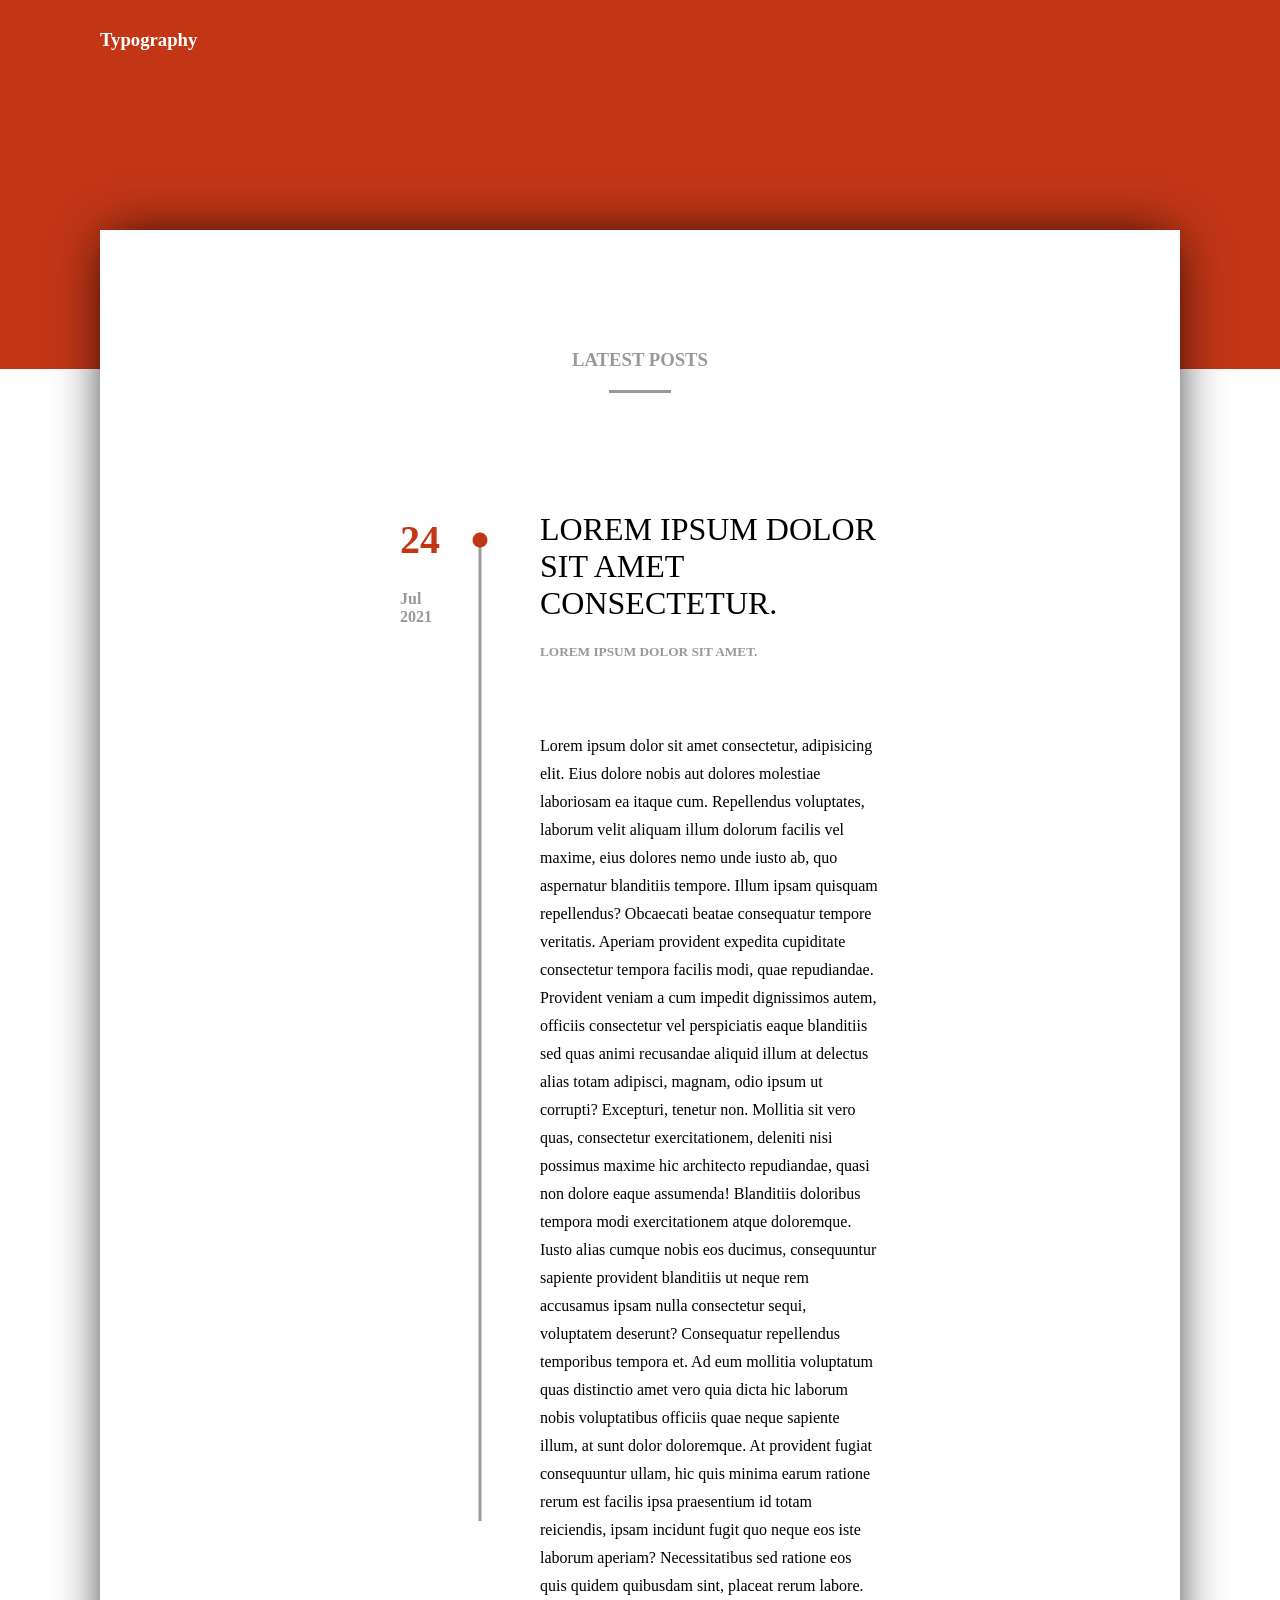
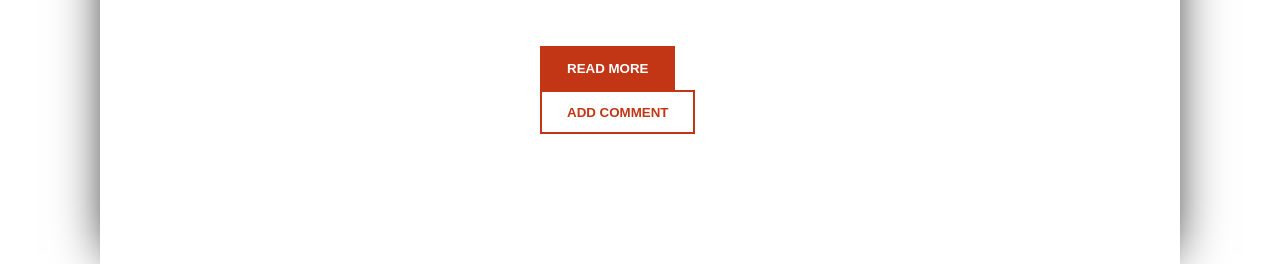
<file: index.html>
<!DOCTYPE html>
<html lang="en">
<head>
    <meta charset="UTF-8">
    <meta http-equiv="X-UA-Compatible" content="IE=edge">
    <meta name="viewport" content="width=device-width, initial-scale=1.0">
    <title>Document</title>
    <link rel="stylesheet" href="css/style.css">
</head>
<body>
    <div class="main">
        <h3>Typography</h3>
    </div>
    <div class="content">
        <h3>Latest Posts</h3>
        <div class="article">
            <div class="col1">
                <h1>24</h1>
                <h4>Jul 2021</h4>
            </div>
            <div class="col2">
                <h1>Lorem ipsum dolor sit amet consectetur.</h1>
                <h5>Lorem ipsum dolor sit amet.</h5>
                <p>
                    Lorem ipsum dolor sit amet consectetur, adipisicing elit. Eius dolore nobis aut dolores molestiae laboriosam ea itaque cum. Repellendus voluptates, laborum velit aliquam illum dolorum facilis vel maxime, eius dolores nemo unde iusto ab, quo aspernatur blanditiis tempore. Illum ipsam quisquam repellendus? Obcaecati beatae consequatur tempore veritatis. Aperiam provident expedita cupiditate consectetur tempora facilis modi, quae repudiandae. Provident veniam a cum impedit dignissimos autem, officiis consectetur vel perspiciatis eaque blanditiis sed quas animi recusandae aliquid illum at delectus alias totam adipisci, magnam, odio ipsum ut corrupti? Excepturi, tenetur non. Mollitia sit vero quas, consectetur exercitationem, deleniti nisi possimus maxime hic architecto repudiandae, quasi non dolore eaque assumenda! Blanditiis doloribus tempora modi exercitationem atque doloremque. Iusto alias cumque nobis eos ducimus, consequuntur sapiente provident blanditiis ut neque rem accusamus ipsam nulla consectetur sequi, voluptatem deserunt? Consequatur repellendus temporibus tempora et. Ad eum mollitia voluptatum quas distinctio amet vero quia dicta hic laborum nobis voluptatibus officiis quae neque sapiente illum, at sunt dolor doloremque. At provident fugiat consequuntur ullam, hic quis minima earum ratione rerum est facilis ipsa praesentium id totam reiciendis, ipsam incidunt fugit quo neque eos iste laborum aperiam? Necessitatibus sed ratione eos quis quidem quibusdam sint, placeat rerum labore.
                </p>
                <div class="buttons">
                    <button>Read more</button><button>Add Comment</button>
                </div>
            </div>
        </div>
    </div>
</body>
</html>
</file>
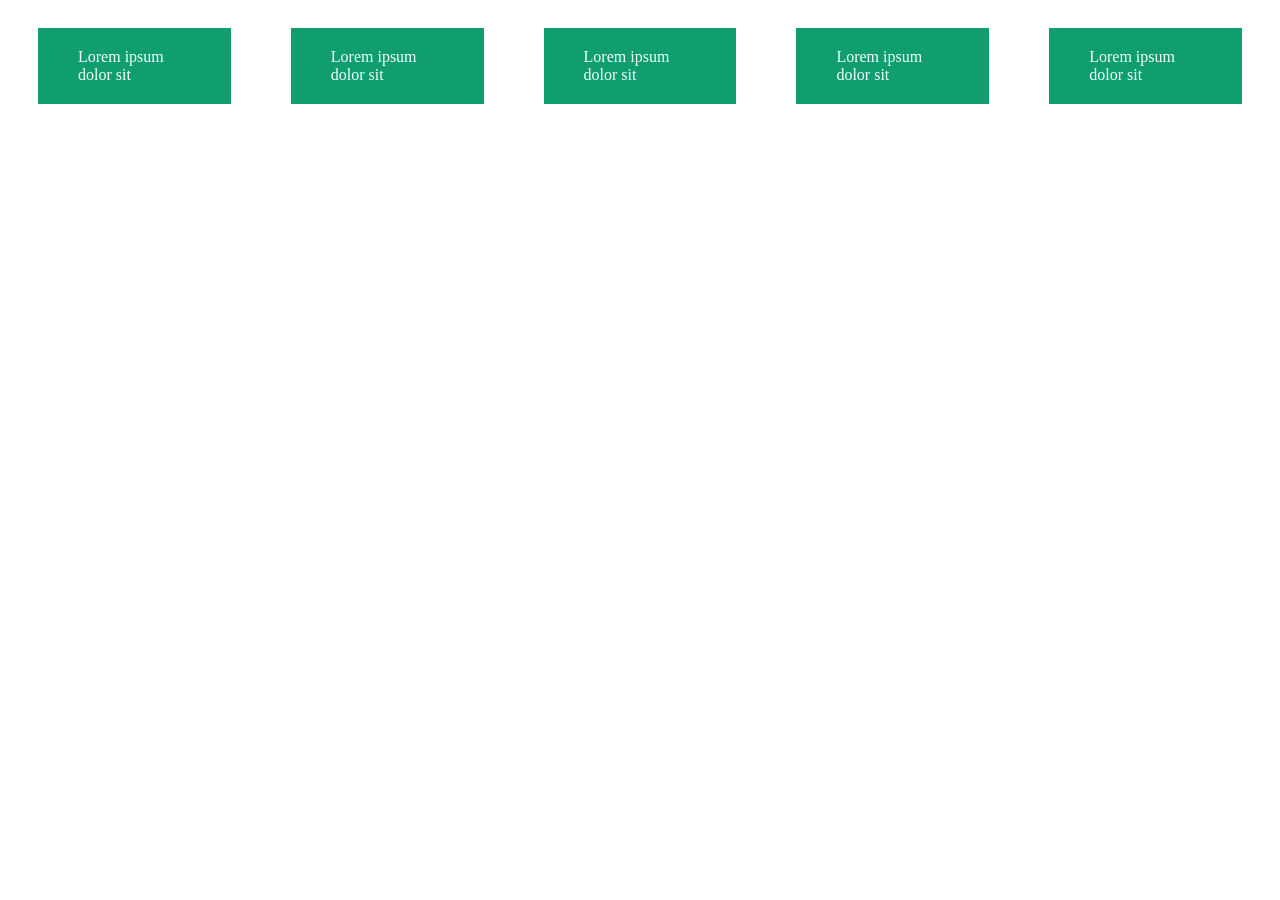
<file: test.html>
<!DOCTYPE html>
<html lang="en">
<head>
    <meta charset="UTF-8">
    <meta http-equiv="X-UA-Compatible" content="IE=edge">
    <meta name="viewport" content="width=device-width, initial-scale=1.0">
    <title>Document</title>
</head>
<style>
    .container {
        display: flex;
    }
    .col{
        background-color: rgb(16, 158, 111);
        width: 100%;
        margin: 20px 30px;
        padding: 20px 40px;
        color: azure;
    }
</style>
<body>
    <div class="container">
        <div class="col">Lorem ipsum dolor sit</div>
        <div class="col">Lorem ipsum dolor sit</div>
        <div class="col">Lorem ipsum dolor sit</div>
        <div class="col">Lorem ipsum dolor sit</div>
        <div class="col">Lorem ipsum dolor sit</div>
    </div>    
</body>
</html>
</file>
<file: css/style.css>
body {
  padding: 0;
  margin: 0;
}

.main {
  background-color: #c23616;
  padding: 10px 0 300px 100px;
  margin: 0;
  color: #fff;
}

.content {
  position: absolute;
  background-color: #fff;
  margin: 0 100px;
  padding: 100px 250px;
  top: 230px;
  -webkit-box-shadow: 0 0 50px -10px #000;
          box-shadow: 0 0 50px -10px #000;
}
.content h3 {
  text-transform: uppercase;
  text-align: center;
  font-weight: bold;
  color: #999;
  padding: 0 0 100px 0;
}
.content h3::after {
  content: "";
  position: absolute;
  border: 1px solid #999;
  width: 60px;
  top: 160px;
  height: 1px;
  left: 50%;
  -webkit-transform: translate(-50%);
          transform: translate(-50%);
  background-color: #999;
}
.content .article {
  display: -webkit-box;
  display: -ms-flexbox;
  display: flex;
}
.content .article div {
  padding: 0 50px;
}
.content .article .col1 h1 {
  color: #c23616;
  font-size: 40px;
}
.content .article .col1 h4 {
  color: #999;
}
.content .article .col1::before {
  content: "";
  position: absolute;
  height: 60%;
  width: 3px;
  background-color: #999;
  top: 310px;
  left: 380px;
  -webkit-transform: translate(-50%);
          transform: translate(-50%);
}
.content .article .col1::after {
  content: "";
  position: absolute;
  height: 15px;
  width: 15px;
  border-radius: 50%;
  background-color: #c23616;
  top: 310px;
  left: 380px;
  -webkit-transform: translate(-50%, -50%);
          transform: translate(-50%, -50%);
}
.content .article .col2 h1 {
  font-weight: 400;
  text-transform: uppercase;
}
.content .article .col2 h5 {
  color: #999;
  text-transform: uppercase;
  padding-bottom: 50px;
}
.content .article .col2 p {
  line-height: 28px;
}
.content .article .col2 .buttons {
  padding: 30px 0;
}
.content .article .col2 .buttons button {
  margin: 0;
  border: 2px solid #c23616;
  padding: 12.5px 25px;
  margin-right: 30px;
  font-weight: bold;
  text-transform: uppercase;
  background-color: #fff;
  color: #c23616;
}
.content .article .col2 .buttons button:first-child {
  background-color: #c23616;
  color: #fff;
}
</file>
